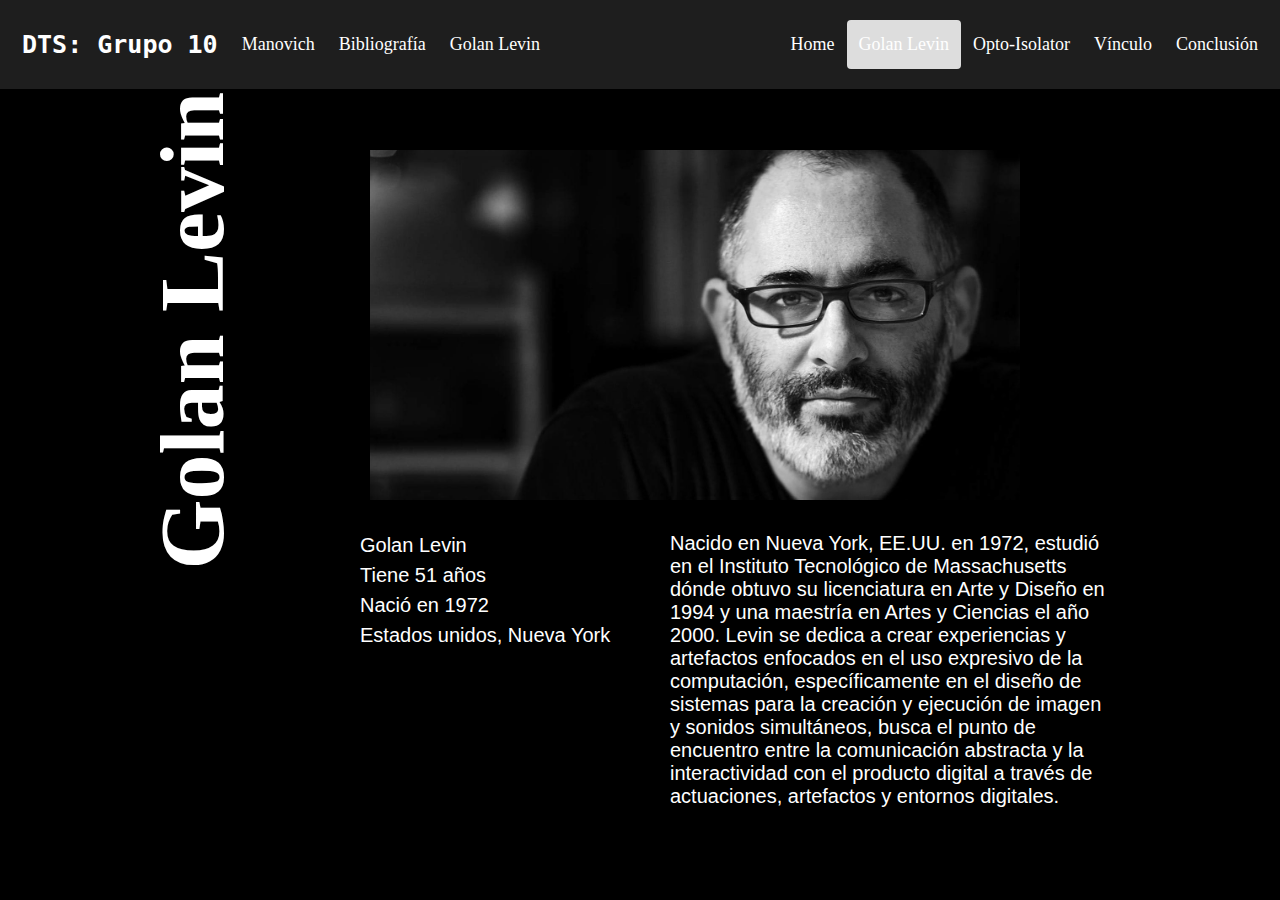
<file: index2.html>
<!DOCTYPE html>
<html>
<head>
	<meta charset="utf-8">
	<meta name="viewport" content="width=device-width, initial-scale=1">
	<title>m02-g10</title>
	<link rel="stylesheet" type="text/css" href="style.css">
	<div class="header"> 
  <a href="#default" class="logo">DTS: Grupo 10</a>
  <div class="header-right">
    <a href="index.html">Home</a>
    <a class="active" href="index2.html">Golan Levin</a>
    <a href="index3.html">Opto-Isolator</a>
    <a href="index4.html">Vínculo</a>
    <a href="index5.html">Conclusión</a>
     
  </div>
</head>
<body>


<h1>Golan Levin</h1>
	<div class="caja" id="auto">


	 

      <img src="img/autor.jpg" alt="autor" width="650px" class="autor">
		
     <div>

     	<p class="golan">
Golan Levin
<br>Tiene 51 años<br>Nació en 1972 <br>Estados unidos, Nueva York

</p>
     	
     	<p class="des">Nacido en Nueva York, EE.UU. en 1972, estudió en el Instituto Tecnológico de Massachusetts dónde obtuvo su licenciatura en Arte y Diseño en 1994 y una maestría en Artes y Ciencias el año 2000. Levin se dedica a crear experiencias y artefactos enfocados en el uso expresivo de la computación, específicamente en el diseño de sistemas para la creación y ejecución de imagen y sonidos simultáneos, busca el punto de encuentro entre la comunicación abstracta y la interactividad con el producto digital a través de actuaciones, artefactos y entornos digitales.
</p>

     </div>

	</div>

<footer>
  <a href="http://manovich.net/index.php/projects/new-media-from-borges-to-html">Manovich</a>
  <a href="https://imgur.com/yZ63KNl">Bibliografía</a>
  <a href="https://linktr.ee/golanlevin">Golan Levin</a>
</footer>

</body>

</html>
</file>
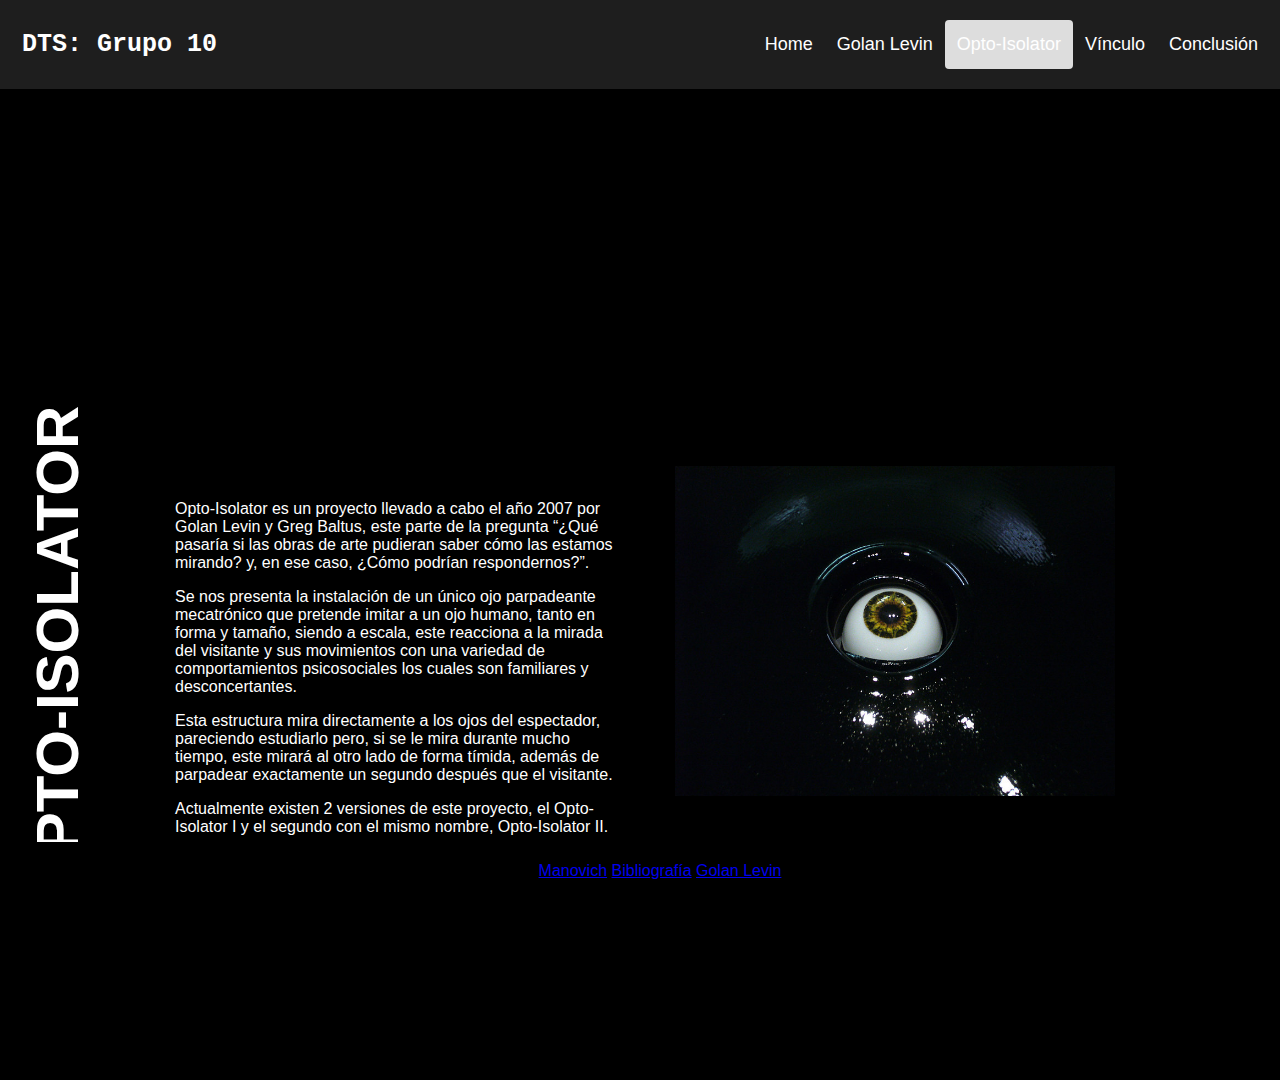
<file: index3.html>
<!DOCTYPE html>
<html>
<head>
  <meta charset="utf-8">
  <meta name="viewport" content="width=device-width, initial-scale=1">
  <title>M02-G10</title>
  <link rel="stylesheet" type="text/css" href="style3.css" rel="stylesheet">
<div class="header"> 
  <a href="#default" class="logo">DTS: Grupo 10</a>
  <div class="header-right">
    <a href="index.html">Home</a>
    <a href="index2.html">Golan Levin</a>
    <a class="active" href="index3.html">Opto-Isolator</a>
    <a href="index4.html">Vínculo</a>
    <a href="index5.html">Conclusión</a>
  </div>
</div>
</head>
<body>
 </main>

<div class="opto">
  <h1>OPTO-ISOLATOR</h1> 
</div>

<div class="image-container">
  <div class="column">
    
    <div class="image-text">
        <p>Opto-Isolator es un proyecto llevado a cabo el año 2007 por Golan Levin y Greg Baltus, este parte de la pregunta “¿Qué pasaría si las obras de arte pudieran saber cómo las estamos mirando? y, en ese caso, ¿Cómo podrían respondernos?”.</p>

        <p>Se nos presenta la instalación de un único ojo parpadeante mecatrónico que pretende imitar a un ojo humano, tanto en forma y tamaño, siendo a escala, este reacciona a la mirada del visitante y sus movimientos con una variedad de comportamientos psicosociales los cuales son familiares y desconcertantes.</p>

        <p>Esta estructura mira directamente a los ojos del espectador, pareciendo estudiarlo pero, si se le mira durante mucho tiempo, este mirará al otro lado de forma tímida, además de parpadear exactamente un segundo después que el visitante.</p>

        <p>Actualmente existen 2 versiones de este proyecto, el Opto-Isolator I y el segundo con el mismo nombre, Opto-Isolator II.</p>

      </div>
  </div>


  <div class="column">
    <p> </p>
    <p> </p>
  	<img src="img/opto1.jpg" alt="Opto-Isolator" class="con1" width="440px" height="200px">
    
  </div>
</div>

<footer>
  <a href="http://manovich.net/index.php/projects/new-media-from-borges-to-html">Manovich</a>
  <a href="https://imgur.com/yZ63KNl">Bibliografía</a>
  <a href="https://linktr.ee/golanlevin">Golan Levin</a>
</footer>

</body>
<--! texto vertical: https://www.w3schools.com/cssref/tryit.php?filename=trycss_text-orientation-->
<--! header interactivo: https://www.w3schools.com/howto/tryit.asp?filename=tryhow_css_responsive_header-->
<--! alinear texto e imagen: https://www.w3schools.com/css/tryit.asp?filename=trycss_grid-->
</html>
</file>
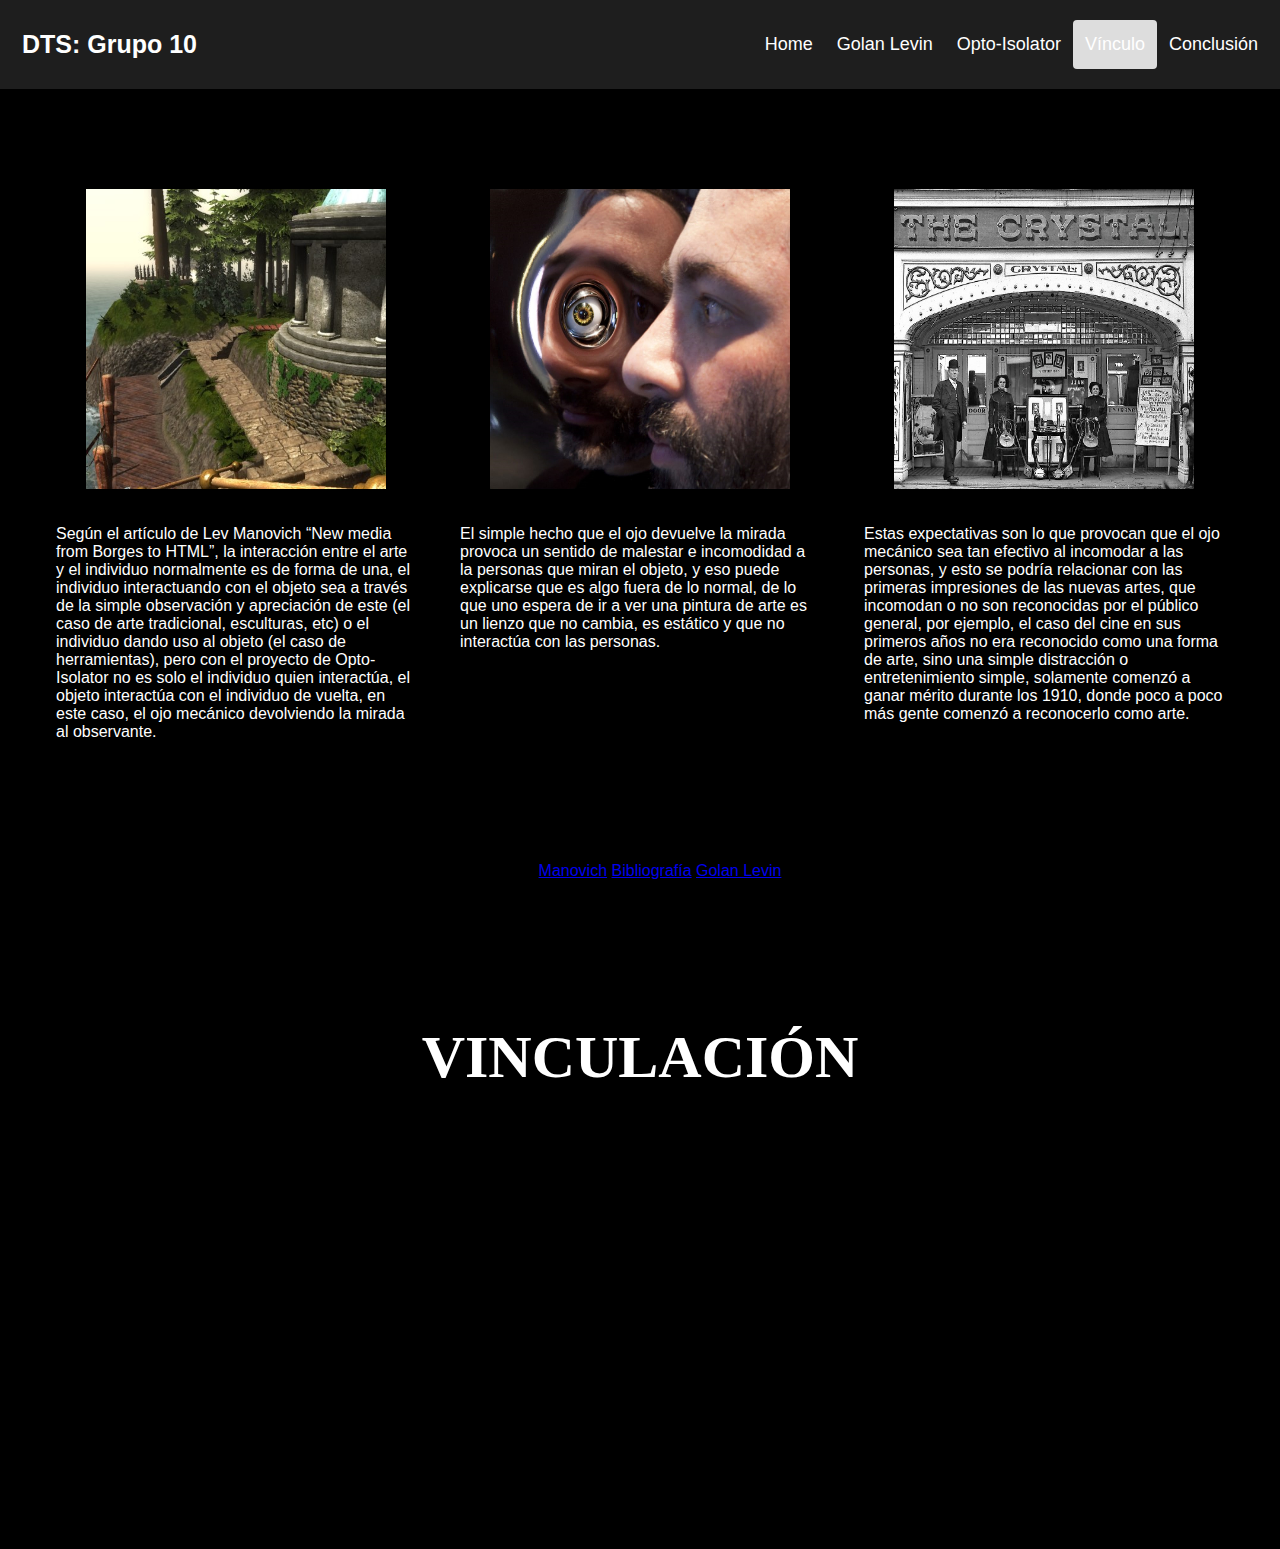
<file: index4.html>
<!DOCTYPE html>
<html>
<head>
	<meta charset="utf-8">
	<meta name="viewport" content="width=device-width, initial-scale=1">
	<title>M02-G10</title>
	<link rel="stylesheet" type="text/css" href="styleALT2.css">
	<link rel="preconnect" href="https://fonts.googleapis.com">
<link rel="preconnect" href="https://fonts.gstatic.com" crossorigin>
<link href="https://fonts.googleapis.com/css2?family=Courier+Prime:ital@0;1&display=swap" rel="stylesheet">
</head>
<body>
	<div class="header"> 
	  <a href="#default" class="logo">DTS: Grupo 10</a>
	  <div class="header-right">
	    <a href="index.html">Home</a>
	    <a href="index2.html">Golan Levin</a>
	    <a href="index3.html">Opto-Isolator</a>
	    <a class="active" href="index4.html">Vínculo</a>
	    <a href="index5.html">Conclusión</a>
	  </div>
	</div>

	<main>
		<div class="image-container">
		  <div class="column">
		    <img src="img/img1.jpg" alt="Image 2" class="con2">
		    <div class="image-text">
		        <p>Según el artículo de Lev Manovich “New media from Borges to HTML”, la interacción entre el arte y el individuo normalmente es de forma de una, el individuo interactuando con el objeto sea a través de la simple observación y apreciación de este (el caso de arte tradicional, esculturas, etc) o el individuo dando uso al objeto (el caso de herramientas), pero con el proyecto de Opto-Isolator no es solo el individuo quien interactúa, el objeto interactúa con el individuo de vuelta, en este caso, el ojo mecánico devolviendo la mirada al observante.</p>
		      </div>
		  </div>
		  <div class="column">
		  	<img src="img/img2.jpg" alt="Image 1" class="con1">
		    <div class="image-text2">
		        <p>El simple hecho que el ojo devuelve la mirada provoca un sentido de malestar e incomodidad a la personas que miran el objeto, y eso puede explicarse que es algo fuera de lo normal, de lo que uno espera de ir a ver una pintura de arte es un lienzo que no cambia, es estático y que no interactúa con las personas.</p>
		    </div>
		  </div>
		  <div class="column">
		    <img src="img/img3.jpg" alt="Image 3" class="con3">
		    <div class="image-text2">
		        <p>Estas expectativas son lo que provocan que el ojo mecánico sea tan efectivo al incomodar a las personas, y esto se podría relacionar con las primeras impresiones de las nuevas artes, que incomodan o no son reconocidas por el público general, por ejemplo, el caso del cine en sus primeros años no era reconocido como una forma de arte, sino una simple distracción o entretenimiento simple, solamente comenzó a ganar mérito durante los 1910, donde poco a poco más gente comenzó a reconocerlo como arte.</p>
		  </div>
		</div>
	</main>
<div class="vinculacion">
<h1>VINCULACIÓN</h1>
</div>

	<footer>
	  <a href="http://manovich.net/index.php/projects/new-media-from-borges-to-html">Manovich</a>
	  <a href="https://imgur.com/yZ63KNl">Bibliografía</a>
	  <a href="https://linktr.ee/golanlevin">Golan Levin</a>
	</footer>
</body>
</html>
</file>
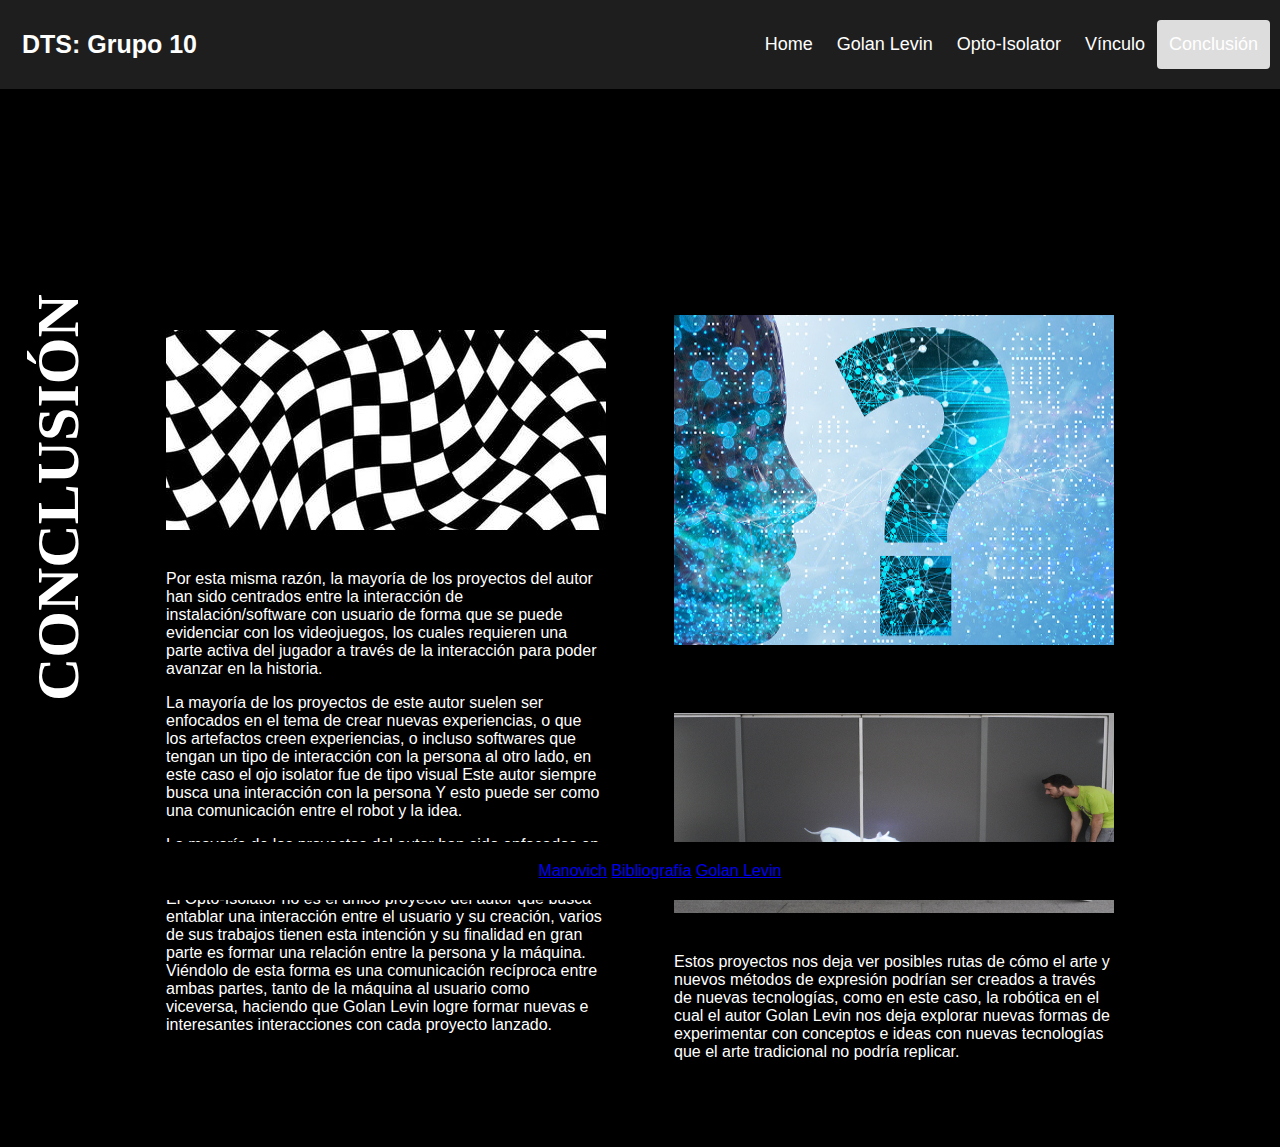
<file: index5.html>
<!DOCTYPE html>
<html>
<head>
	<meta charset="utf-8">
	<meta name="viewport" content="width=device-width, initial-scale=1">
	<title>M02-G10</title>
	<link rel="stylesheet" type="text/css" href="styleALT.css">
  <link rel="preconnect" href="https://fonts.googleapis.com">
<link rel="preconnect" href="https://fonts.gstatic.com" crossorigin>
<link href="https://fonts.googleapis.com/css2?family=Courier+Prime:ital@0;1&display=swap" rel="stylesheet">
<div class="header"> 
  <a href="#default" class="logo">DTS: Grupo 10</a>
  <div class="header-right">
    <a href="index.html">Home</a>
    <a href="index2.html">Golan Levin</a>
    <a href="index3.html">Opto-Isolator</a>
    <a href="index4.html">Vínculo</a>
    <a class="active" href="index5.html">Conclusión</a>
  </div>
</div>
</head>
<body>
 </main>
<div class="conclusion">
	<h1>CONCLUSIÓN</h1> 
</div>
<div class="image-container">
  <div class="column">
    <img src="img/test1.jpg" alt="Image 2" class="con2" width="300px" height="400px">
    <div class="image-text">
        <p>Por esta misma razón, la mayoría de los proyectos del autor han sido centrados entre la interacción de instalación/software con usuario de forma que se puede evidenciar con los videojuegos, los cuales requieren una parte activa del jugador a través de la interacción para poder avanzar en la historia.</p>
        <p>La mayoría de los proyectos de este autor suelen ser enfocados en el tema de crear nuevas experiencias, o que los artefactos creen experiencias, o incluso softwares que tengan un tipo de interacción con la persona al otro lado, en este caso el ojo isolator fue de tipo visual
        Este autor siempre busca una interacción con la persona
        Y esto puede ser como una comunicación entre el robot y la idea.</p>
        <p>La mayoría de los proyectos del autor han sido enfocados en la interacción de instalación/software con el usuario, pudiendo ser considerado un nuevo medio de comunicación
        El Opto-Isolator no es el único proyecto del autor que busca entablar una interacción entre el usuario y su creación, varios de sus trabajos tienen esta intención y su finalidad en gran parte es formar una relación entre la persona y la máquina. 
        Viéndolo de esta forma es una comunicación recíproca entre ambas partes, tanto de la máquina al usuario como viceversa, haciendo que Golan Levin logre formar nuevas e interesantes interacciones con cada proyecto lanzado.</p>
      </div>
  </div>
  <div class="column">
  	<img src="img/test.jpg" alt="Image 1" class="con1" width="440px" height="200px">
    <img src="img/test2.jpg" alt="Image 3" class="con3" width="440px" height="350px">
    <div class="image-text2">
        <p>Estos proyectos nos deja ver posibles rutas de cómo el arte y nuevos métodos de expresión podrían ser creados a través de nuevas tecnologías, como en este caso, la robótica en el cual el autor Golan Levin nos deja explorar nuevas formas de experimentar con conceptos e ideas con nuevas tecnologías que el arte tradicional no podría replicar.</p>
  </div>
</div>

</body>

<footer>
  <a href="http://manovich.net/index.php/projects/new-media-from-borges-to-html">Manovich</a>
  <a href="https://imgur.com/yZ63KNl">Bibliografía</a>
  <a href="https://linktr.ee/golanlevin">Golan Levin</a>
</footer>
</html>
</file>
<file: style.css>
body {background-color: black;
}




h1 {
position: absolute;
width: 700px;
height: 219px;
left: -100px;
top: 50px;

font-family: 'Inter';
font-style: normal;

font-size: 10vh;


color:white;

transform: rotate(-90deg);
    
}



.autor {position: absolute;
width: 650px;
height: 350px;
left: 370px;
top: 150px;}


.golan{
     position: absolute;
    width: 362px;
    height: 324px;
   left: 360px;
   top: 530px;

 font-family: 'Inter';
   font-style: normal;
  font-weight: 400;
  font-size: 20px;
  line-height: 30px;

  margin: 0;
  font-family: Arial, Helvetica, sans-serif;
color: white;
display: flex;
margin-right: 30 px 0px;
text-align: left;
}


.des {
position: absolute;
width: 440px;
height: 200px;
left: 670px;
top: 512px;

font-family: 'Inter';
font-style: normal;
font-weight: 400;
font-size: 20px;
color: white;
  margin-right: 0 px 30px;
  font-family: Arial, Helvetica, sans-serif;
 display: flex;


}

  #footer {
            position: absolute;
            bottom: 10;
            left: 0;
            width: 100%;
            height:120px;
            background-color: #000;
            text-align: center;
        }
        
        #footer .top-line {
            height: 50px;
            line-height: 50px;
            font-size: 80px;
            font-weight: bold;
            color: #fff;
            font-family: 'Courier Prime', monospace;
        }
         #footer .space {
            height: 20px;
            line-height: 20px;
            font-size: 25px;
            color: #fff;
            margin-bottom: 10px;
        }
        #footer .bottom-line {
            height: 20px;
            line-height: 20px;
            font-size: 25px;
            color: #fff;
            margin-bottom: 10px;
        }
body {
            margin: 0;
            padding: 0;
            overflow: hidden;
            background-color: #000;
        }

{box-sizing: border-box;}



.header {
  overflow: hidden;
  background-color: #f1f1f120;
  padding: 20px 10px;
}

.header a {
  float: left;
  color: white;
  text-align: center;
  padding: 12px;
  text-decoration: none;
  font-size: 18px; 
  line-height: 25px;
  border-radius: 4px;
}

.header a.logo {
  font-size: 25px;
  font-weight: bold;
  font-family: 'Courier Prime', monospace;
}

.header a:hover {
  background-color: #ddd;
  color: black;
}

.header a.active {
  background-color: #ddd;
  color: white;
}

.header-right {
  float: right;
}

@media screen and (max-width: 500px) {
  .header a {
    float: none;
    display: block;
    text-align: left;
  }
  
  .header-right {
    float: none;}


footer {
  position: fixed;
  bottom: 0;
  left: 0;
  width: 100%;
  background-color: #000000;
  color: #ffffff;
  text-align: center;
  padding: 20px;
</file>
<file: style3.css>
/* html1 */
body {
            margin: 0;
            padding: 0;
            overflow: hidden;
            background-color: #000;
        }

{box-sizing: border-box;}

body { 
  margin: 0;
  font-family: Arial, Helvetica, sans-serif;
}

.header {
  overflow: hidden;
  background-color: #f1f1f120;
  padding: 20px 10px;
}

.header a {
  float: left;
  color: white;
  text-align: center;
  padding: 12px;
  text-decoration: none;
  font-size: 18px; 
  line-height: 25px;
  border-radius: 4px;
}

.header a.logo {
  font-size: 25px;
  font-weight: bold;
  font-family: 'Courier Prime', monospace;
}

.header a:hover {
  background-color: #ddd;
  color: black;
}

.header a.active {
  background-color: #ddd;
  color: white;
}

.header-right {
  float: right;
}

@media screen and (max-width: 500px) {
  .header a {
    float: none;
    display: block;
    text-align: left;
  }
  
  .header-right {
    float: none;
  }
}
        #eye-container {
            position: absolute;
            top: 50%;
            left: 50%;
            transform: translate(-50%, -50%);
        }

        #eye {
            position: relative;
            width: 400px;
            height: 400px;
            background-color: #fff;
            border-radius: 50%;
            margin-bottom: 50px;
            overflow: hidden;
        }
        
        #pupil {
            position: absolute;
            width: 250px;
            height: 250px;
            background-color: #000;
            border-radius: 50%;
            top: 60px;
            left: 60px;
        }


        #menu-bar {
            position: absolute;
            top: 0;
            left: 0;
            width: 100%;
            height: 50px;
            background-color: #FFFFFF;
            display: flex;
            justify-content: flex-end;
            align-items: center;
            color: #FFFFFF;
        }
        
        #menu-bar ul {
            list-style-type: none;
            padding: 0;
            margin: 0;
            display: flex;
            justify-content: center;
            align-items: center;
            height: 100%;
        }
        
        #menu-bar li {
            margin: 0 10px;
        }
        
        #menu-bar li a {
            color: #000000;
            text-decoration: none;
            padding: 10px;
        }

                #footer {
            position: absolute;

            bottom: 0;
            left: 0;
            width: 100%;
            height: 150px;
            background-color: #000000;
            text-align: center;

        }
        

  #footer {
            position: absolute;
            bottom: 10;
            left: 0;
            width: 100%;
            height:120px;
            background-color: #000;
            text-align: center;
        }
        
        #footer .top-line {
            height: 50px;
            line-height: 50px;
            font-size: 80px;
            font-weight: bold;
            color: #fff;
            font-family: 'Courier Prime', monospace;
        }
        
        #footer .bottom-line {
            height: 20px;
            line-height: 20px;
            font-size: 30px;
            color: #fff;
            margin-bottom: 10px;
        }

/* HTML6 */

h1 {
  color: white;
}

.opto {
  writing-mode: vertical-lr;
  transform: rotate(-180deg);
  font-size: 30px;
  height: 90vh; /* Increase the height to make the content longer */
  font-family: 'Inter', sans-serif;
  font-weight: 300;
  line-height: 36px;
}

body {
  overflow-y: scroll;
  height: 120vh;
  margin: 0;
  padding: 0;
}

.image-container {
  margin-bottom: 150px;
}

footer {
  margin-top: 50px;
}

.image-container {
  display: grid;
  grid-template-columns: auto auto auto;
  justify-content: center;
  align-items: center;
  flex-wrap: wrap;
  width: 100%;
  min-height: 60vh;
  margin-top: -610px;
  padding-top: 10px;
  box-sizing: border-box;
}

.image-container .column {
  display: flex;
  flex-direction: column;
  justify-content: center;
  align-items: center;
}

.image-container img {
  width: 440px;
  margin: 0px;
  margin-top: 40px;
}

.image-container img.con1 {
  width: 440px;
  height:330px;
  margin-top: 70px;
  margin-left: 50px;

}

.image-text {
  width: 440px;
  height: 200px;
  padding: 10px;
  color: white;
  margin-top: 40px; /* Adjust the margin value to reduce the space */

}

footer {
  position: fixed;
  bottom: 0;
  left: 0;
  width: 100%;
  background-color: #000000;
  color: #ffffff;
  text-align: center;
  padding: 20px;
}
</file>
<file: styleALT2.css>
/* html1 */
body {
            margin: 0;
            padding: 0;
            overflow: hidden;
            background-color: #000;
        }

{box-sizing: border-box;}

body { 
  margin: 0;
  font-family: Arial, Helvetica, sans-serif;
}

.header {
  overflow: hidden;
  background-color: #f1f1f120;
  padding: 20px 10px;
}

.header a {
  float: left;
  color: white;
  text-align: center;
  padding: 12px;
  text-decoration: none;
  font-size: 18px; 
  line-height: 25px;
  border-radius: 4px;
}

.header a.logo {
  font-size: 25px;
  font-weight: bold;
}

.header a:hover {
  background-color: #ddd;
  color: black;
}

.header a.active {
  background-color: #ddd;
  color: white;
}

.header-right {
  float: right;
}

@media screen and (max-width: 500px) {
  .header a {
    float: none;
    display: block;
    text-align: left;
  }
  
  .header-right {
    float: none;
  }
}
        #eye-container {
            position: absolute;
            top: 50%;
            left: 50%;
            transform: translate(-50%, -50%);
        }

        #eye {
            position: relative;
            width: 400px;
            height: 400px;
            background-color: #fff;
            border-radius: 50%;
            margin-bottom: 50px;
            overflow: hidden;
        }
        
        #pupil {
            position: absolute;
            width: 250px;
            height: 250px;
            background-color: #000;
            border-radius: 50%;
            top: 60px;
            left: 60px;
        }


        #menu-bar {
            position: absolute;
            top: 0;
            left: 0;
            width: 100%;
            height: 50px;
            background-color: #FFFFFF;
            display: flex;
            justify-content: flex-end;
            align-items: center;
            color: #FFFFFF;
        }
        
        #menu-bar ul {
            list-style-type: none;
            padding: 0;
            margin: 0;
            display: flex;
            justify-content: center;
            align-items: center;
            height: 100%;
        }
        
        #menu-bar li {
            margin: 0 10px;
        }
        
        #menu-bar li a {
            color: #000000;
            text-decoration: none;
            padding: 10px;
        }

                #footer {
            position: absolute;

            bottom: 0;
            left: 0;
            width: 100%;
            height: 150px;
            background-color: #000000;
            text-align: center;

        }
        

  #footer {
            position: absolute;
            bottom: 10;
            left: 0;
            width: 100%;
            height:120px;
            background-color: #000;
            text-align: center;
        }
        
        #footer .top-line {
            height: 50px;
            line-height: 50px;
            font-size: 80px;
            font-weight: bold;
            color: #fff;
            font-family: 'Courier Prime', monospace;
        }
        
        #footer .bottom-line {
            height: 20px;
            line-height: 20px;
            font-size: 30px;
            color: #fff;
            margin-bottom: 10px;
        }

/* HTML4 */

h1 {
    color: white;
}

.vinculacion {
  font-size: 30px;
  height: 60vh;
  font-family: 'Inter';
  font-weight: 300;
  line-height: 36px;
  text-align: center;
  padding: 10px;
}

body {
  overflow-y: scroll;
  height: 100vh;
  margin: 0;
  padding: 0;
}

.image-container {
  display: flex;
  justify-content: center;
  align-items: flex-start;
  flex-wrap: wrap;
  width: 100%;
  min-height: 100vh;
  padding-top: 100px;
  box-sizing: border-box;
}

.column {
  display: flex;
  flex-direction: column;
  align-items: center;
  width: 30%;
  padding: 0 10px;
}

.image-container img {
  width: 100px;
  height: auto;
  max-width: 360px;
  margin-bottom: 20px;
}

.image-container img.con1 {
  height: 300px;
  width: 300px;
}

.image-container img.con2 {
  height: 300px;
  width: 300px;
}

.image-text {
  width: 100%;
  max-width: 360px;
  padding: 10px;
  color: white;
  margin-top: -10px;
}

.image-container img.con3 {
  height: 300px;
  width: 300px;
}

.image-text2 {
  width: 100%;
  max-width: 360px;
  padding: 10px;
  color: white;
  margin-top: -10px;
}

@media (max-width: 768px) {
  .column {
    width: 100%;
  }
}

footer {
  position: fixed;
  bottom: 0;
  left: 0;
  width: 100%;
  background-color: #000000;
  color: #ffffff;
  text-align: center;
  padding: 20px;
}

.vinculacion
</file>
<file: styleALT.css>
/* html1 */
body {
            margin: 0;
            padding: 0;
            overflow: hidden;
            background-color: #000;
        }

{box-sizing: border-box;}

body { 
  margin: 0;
  font-family: Arial, Helvetica, sans-serif;
}

.header {
  overflow: hidden;
  background-color: #f1f1f120;
  padding: 20px 10px;
}

.header a {
  float: left;
  color: white;
  text-align: center;
  padding: 12px;
  text-decoration: none;
  font-size: 18px; 
  line-height: 25px;
  border-radius: 4px;
}

.header a.logo {
  font-size: 25px;
  font-weight: bold;
}

.header a:hover {
  background-color: #ddd;
  color: black;
}

.header a.active {
  background-color: #ddd;
  color: white;
}

.header-right {
  float: right;
}

@media screen and (max-width: 500px) {
  .header a {
    float: none;
    display: block;
    text-align: left;
  }
  
  .header-right {
    float: none;
  }
}
        #eye-container {
            position: absolute;
            top: 50%;
            left: 50%;
            transform: translate(-50%, -50%);
        }

        #eye {
            position: relative;
            width: 400px;
            height: 400px;
            background-color: #fff;
            border-radius: 50%;
            margin-bottom: 50px;
            overflow: hidden;
        }
        
        #pupil {
            position: absolute;
            width: 250px;
            height: 250px;
            background-color: #000;
            border-radius: 50%;
            top: 60px;
            left: 60px;
        }


        #menu-bar {
            position: absolute;
            top: 0;
            left: 0;
            width: 100%;
            height: 50px;
            background-color: #FFFFFF;
            display: flex;
            justify-content: flex-end;
            align-items: center;
            color: #FFFFFF;
        }
        
        #menu-bar ul {
            list-style-type: none;
            padding: 0;
            margin: 0;
            display: flex;
            justify-content: center;
            align-items: center;
            height: 100%;
        }
        
        #menu-bar li {
            margin: 0 10px;
        }
        
        #menu-bar li a {
            color: #000000;
            text-decoration: none;
            padding: 10px;
        }

                #footer {
            position: absolute;

            bottom: 0;
            left: 0;
            width: 100%;
            height: 150px;
            background-color: #000000;
            text-align: center;

        }
        

  #footer {
            position: absolute;
            bottom: 10;
            left: 0;
            width: 100%;
            height:120px;
            background-color: #000;
            text-align: center;
        }
        
        #footer .top-line {
            height: 50px;
            line-height: 50px;
            font-size: 80px;
            font-weight: bold;
            color: #fff;
            font-family: 'Courier Prime', monospace;
        }
        
        #footer .bottom-line {
            height: 20px;
            line-height: 20px;
            font-size: 30px;
            color: #fff;
            margin-bottom: 10px;
        }

/* HTML4 */

h1 {
    color: white;
}

.conclusion {
  writing-mode: vertical-lr;
  transform: rotate(-180deg);
  font-size: 30px;
  height: 68vh;
  font-family: 'Inter';
  font-weight: 300;
  line-height: 36px;
}

body {
  overflow-y: scroll;
  height: 100vh;
  margin: 0;
  padding: 0;
}

.image-container {
  display: flex;
  justify-content: center;
  align-items: center;
  flex-wrap: wrap;
  width: 100%;
  min-height: 100vh;
  margin-top: -520px;
  padding-top: 100px;
  box-sizing: border-box;
}

.image-container .column {
  display: flex;
  flex-direction: column;
  justify-content: center;
  align-items: center;
}

.image-container img {
  width: 440px;
  margin: 34px;
}

.image-container img.con1 {
  width: 440px;
  height:330px;

}

.image-container img.con2 {
  width: 440px;
  height: 200px;
  margin-top: -335px;
}

.image-text {
  width: 440px;
  height: 200px;
  padding: 10px;
  color: white;
  margin-top: -20px; /* Adjust the margin value to reduce the space */

}

.image-container img.con3 {
  width: 440px;
  height: 200px;
}

.image-text2 {
  width: 440px;
  height: 200px;
  padding: 10px;
  color: white;
  margin-top: -20px; /* Adjust the margin value to reduce the space */}

footer {
  position: fixed;
  bottom: 0;
  left: 0;
  width: 100%;
  background-color: #000000;
  color: #ffffff;
  text-align: center;
  padding: 20px;
}
</file>
